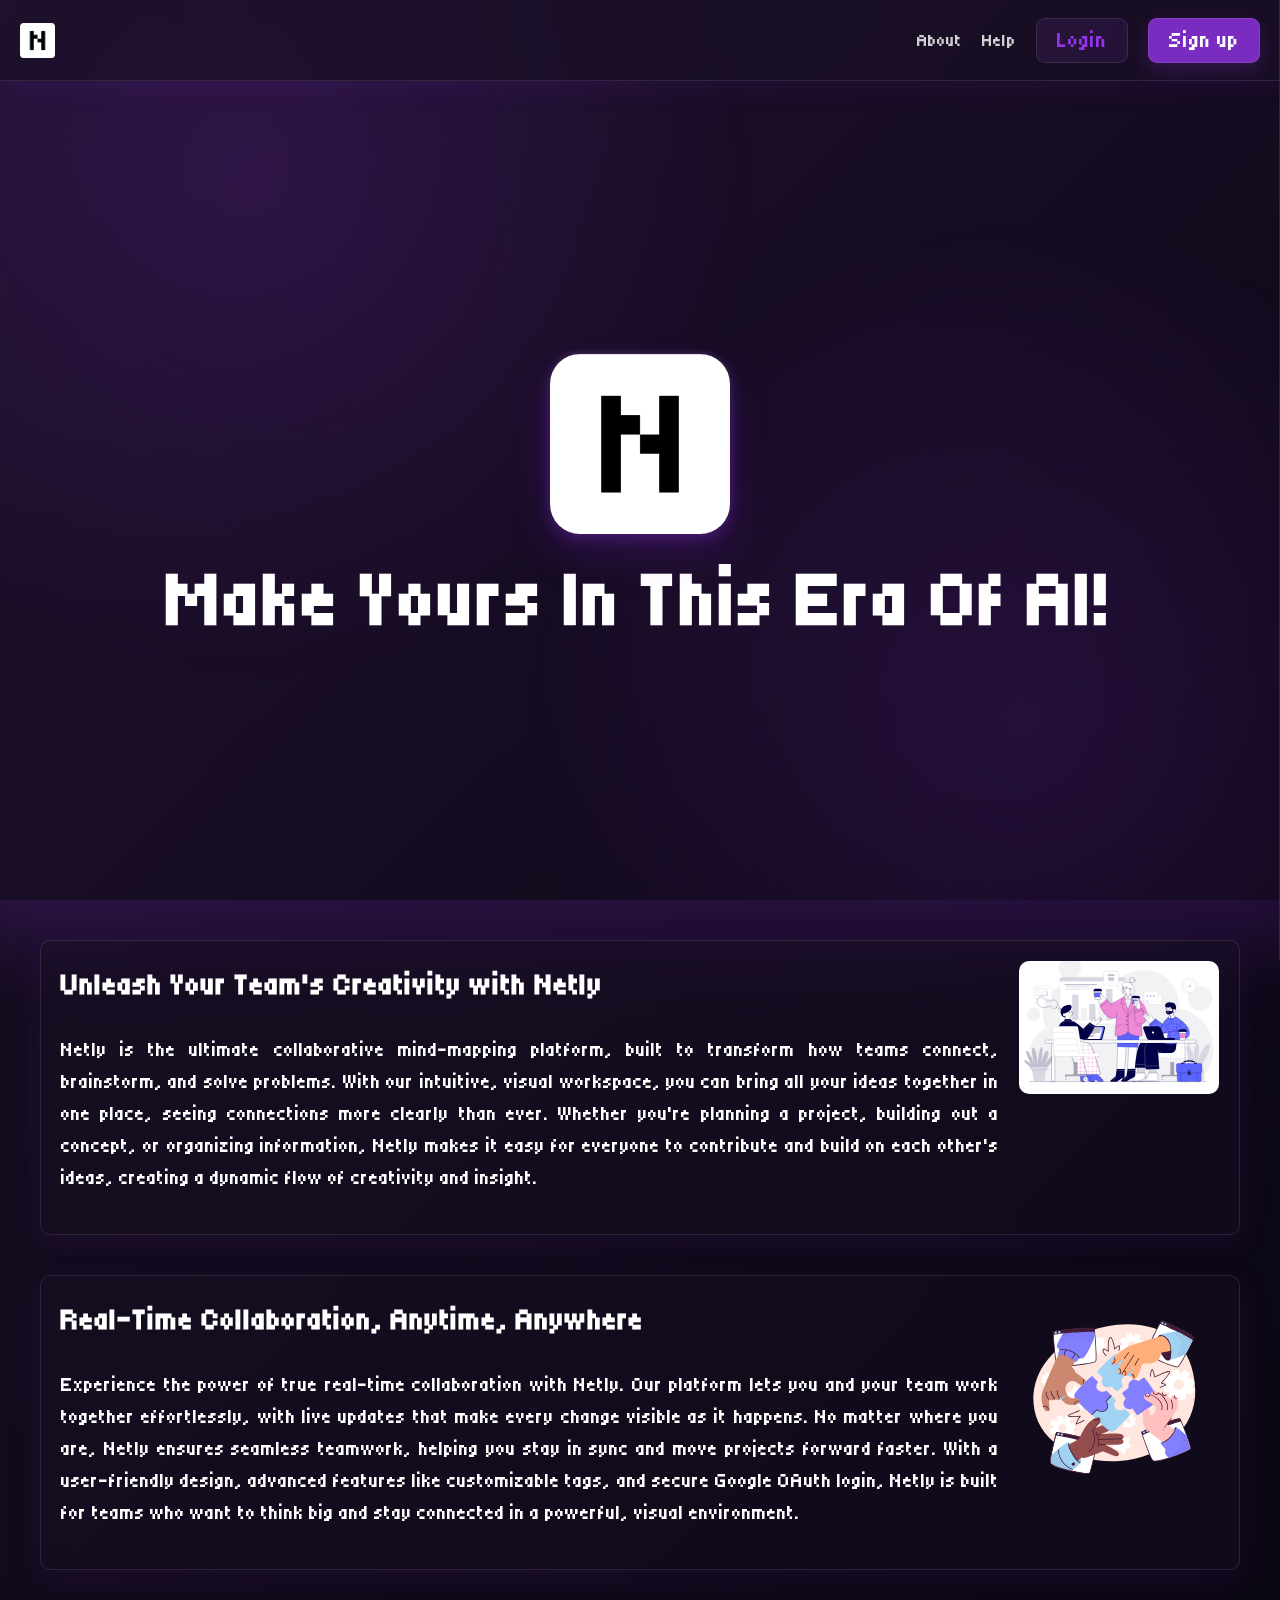
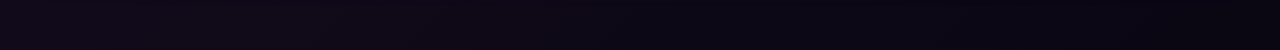
<file: index.html>
<!DOCTYPE html>
<html lang="en">
<head>
    <meta charset="UTF-8">
    <meta name="viewport" content="width=device-width, initial-scale=1.0">
    <title>Netly</title>
    <link rel="preconnect" href="https://fonts.googleapis.com">
    <link rel="preconnect" href="https://fonts.gstatic.com" crossorigin>
    <link href="https://fonts.googleapis.com/css2?family=Plus+Jakarta+Sans:ital,wght@0,200..800;1,200..800&family=Tiny5&display=swap" rel="stylesheet">
    <link rel="stylesheet" href="style.css" type="text/css" media="all">
    <script src="script.js"></script>
</head>
<body>
    <header class="header">
        <div class="left-section">
            <div class="hamburger" onclick="toggleSidebar()">☰</div>
            <img src="/images/netly_logo_small.png" alt="Netly Logo Small" class="logo-small">
        </div>

        <div class="right-section">
            <a href="#" class="nav-link">About</a>
            <a href="#" class="nav-link">Help</a>
            <a href="javascript:void(0);" class="login-button" id="loginButton" onclick="showEmailPopup()">Login</a>
            <a href="javascript:void(0);" class="sign-up-button" id="signUpButton" onclick="showEmailPopup()">Sign up</a>
            <span id="emailInitial" class="email-initial"></span>
        </div>
    </header>

    <section class="hero-section">
        <img src="/images/netly_logo_large.png" alt="Netly Logo Big" class="logo-big">
        <div class="tagline">Make Yours In This Era Of AI!</div>
    </section>

    <section class="content-section">
        <div class="paragraph-container">
            <div class="paragraph-text">
                <h2>Unleash Your Team's Creativity with Netly</h2>
                <p class= "ps">Netly is the ultimate collaborative mind-mapping platform, built to transform how teams connect, brainstorm, and solve problems. With our intuitive, visual workspace, you can bring all your ideas together in one place, seeing connections more clearly than ever. Whether you're planning a project, building out a concept, or organizing information, Netly makes it easy for everyone to contribute and build on each other's ideas, creating a dynamic flow of creativity and insight.</p>
            </div>
            <img src="/images/illustration1.svg" alt="Creativity Illustration" class="illustration">
        </div>

        <div class="paragraph-container">
            <div class="paragraph-text">
                <h2>Real-Time Collaboration, Anytime, Anywhere</h2>
                <p class="ps">Experience the power of true real-time collaboration with Netly. Our platform lets you and your team work together effortlessly, with live updates that make every change visible as it happens. No matter where you are, Netly ensures seamless teamwork, helping you stay in sync and move projects forward faster. With a user-friendly design, advanced features like customizable tags, and secure Google OAuth login, Netly is built for teams who want to think big and stay connected in a powerful, visual environment.</p>
            </div>
            <img src="/images/illustration2.svg" alt="Collaboration Illustration" class="illustration">
        </div>
    </section>

    <div class="sidebar" id="sidebar">
        <a href="javascript:void(0)" onclick="closeSidebar()">× Close</a>
        <a href="#" onclick="closeSidebar()">About</a>
        <a href="#" onclick="closeSidebar()">Help</a>
    </div>


<div class="overlay" id="overlay"></div>

    <div class="popup" id="emailPopup">
    <h3>Enter Your Email</h3>
    <input type="email" id="emailInput" placeholder="example@email.com" required>
    <div class="button-container">
        <button class="popup-button submit-button" onclick="login()">Submit</button>
        <button class="popup-button cancel-button" onclick="closeEmailPopup()">Cancel</button>
    </div>
    <!-- Divider with text -->
    <div class="divider-container">
        <div class="divider-line"></div>
        <p class="divider-text">Or login with</p>
    </div>
    <!-- Google login button -->
<!-- Include Google Platform Library -->
<script src="https://accounts.google.com/gsi/client" async defer></script>

<!-- Google Sign-In Button -->
<div id="g_id_onload"
     data-client_id="1063504037016-n1eb54cn9kbu6ogostjkssut32f1gq47.apps.googleusercontent.com"
     data-callback="handleCredentialResponse"
     data-auto_prompt="false">
</div>

<div class="image-button-container">
    <div id="buttonDiv" class="rendered-google-login"></div>
</div>
 <!--- <div class="custom-google-login">
    <img src="/images/google_icon.svg" alt="google svg">
  </div>-->
</div>
   
    
</body>
</html>
</file>
<file: style.css>
/* New background and glow effect */
body {
    margin: 0;
    font-family: 'tiny5', serif;
    background: linear-gradient(145deg, #1A1025, #0A0612); /* Dark purple gradient */
    color: #FFFFFF;
    min-height: 100vh;
    text-align: center;
    overflow-x: hidden;
    box-shadow: 0px 0px 100px 50px rgba(147, 51, 234, 0.2); /* Purple glow */
}

/* Header styling */
.header {
    position: fixed;
    top: 0;
    left: 0;
    right: 0;
    height: 80px;
    display: flex;
    justify-content: space-between;
    align-items: center;
    padding: 0 20px;
    z-index: 1000;
    background-color: rgba(26, 16, 37, 0.95);
    border-bottom: 2px solid #331B4D;
    box-shadow: 0px 0px 40px 20px rgba(147, 51, 234, 0.15);
    transition: box-shadow 0.3s ease;
}

.header-no-glow {
    box-shadow: none;
}

.left-section {
    display: flex;
    align-items: center;
    height: 35px;
}

.right-section {
    display: flex;
    align-items: center;
    gap: 20px;
    height: 45px;
}

.hero-section {
    min-height: 100vh;
    display: flex;
    flex-direction: column;
    align-items: center;
    justify-content: center;
    padding: 80px 20px;
    box-sizing: border-box;
    box-shadow: 0px 0px 80px 40px rgba(147, 51, 234, 0.2);
}

/* Logo styling */
.logo-big {
    width: 180px;
    height: auto;
    max-width: 100%;
    margin-bottom: 20px;
    border-radius: 30px;
    transform: perspective(1000px) rotateX(0deg) rotateY(0deg);
    box-shadow: 
        0 5px 15px rgba(147, 51, 234, 0.3),
        0 10px 20px rgba(0, 0, 0, 0.2),
        0 20px 40px rgba(147, 51, 234, 0.2),
        0 -2px 6px rgba(255, 255, 255, 0.1);
    transition: transform 0.3s ease, box-shadow 0.3s ease;
    cursor: pointer;
    transform-style: preserve-3d;
    will-change: transform;
    max-height: 180px;
    object-fit: contain;
}

/* Responsive adjustments */
@media (max-width: 768px) {
    .logo-big {
        width: 140px;
        max-height: 140px;
    }
}

/* Desktop specific */
@media (min-width: 769px) {
    .logo-big {
        width: 180px;
        max-height: 180px;
        margin-top: 100px;
    }
    
    .logo-big:hover {
        box-shadow: 
            0 8px 25px rgba(147, 51, 234, 0.4),
            0 15px 30px rgba(0, 0, 0, 0.25),
            0 25px 50px rgba(147, 51, 234, 0.3),
            0 -2px 6px rgba(255, 255, 255, 0.15);
    }
}

.logo-big:active {
    box-shadow: 
        0 3px 10px rgba(147, 51, 234, 0.2),
        0 6px 15px rgba(0, 0, 0, 0.15),
        0 12px 30px rgba(147, 51, 234, 0.15),
        0 -1px 4px rgba(255, 255, 255, 0.1);
}

.logo-small {
    height: 35px;
}

.tagline {
    font-weight: 600;
    font-size: 76.8px;
    line-height: 93px;
    max-width: 1065px;
    text-align: center;
}

/* Navigation elements */
.hamburger {
    display: block;
    cursor: pointer;
    font-size: 28px;
    color: #FFFFFF;
    margin-right: 10px;
    height: 35px;
    line-height: 35px;
}

.nav-link {
    font-size: 18px;
    color: rgba(255, 255, 255, 0.8);
    text-decoration: none;
    display: flex;
    align-items: center;
    height: 45px;
    transition: color 0.3s ease;
}

.nav-link:hover {
    color: #9333EA;
}

/* Button styling */
.sign-up-button {
    font-weight: 500;
    font-size: 22px;
    padding: 10px 20px;
    background: linear-gradient(145deg, #9333EA, #7928CA);
    color: #FFFFFF;
    border-radius: 9px;
    text-decoration: none;
    height: 45px;
    display: flex;
    align-items: center;
    box-sizing: border-box;
    border: none;
    transition: transform 0.3s ease, box-shadow 0.3s ease;
}

.sign-up-button:hover {
    transform: translateY(-2px);
    box-shadow: 0 4px 15px rgba(147, 51, 234, 0.4);
}

.login-button {
    font-weight: 500;
    font-size: 22px;
    padding: 10px 20px;
    background: transparent;
    color: #9333EA;
    border: 1px solid rgba(147, 51, 234, 0.5);
    border-radius: 9px;
    text-decoration: none;
    height: 45px;
    display: flex;
    align-items: center;
    box-sizing: border-box;
    transition: all 0.3s ease;
}

.login-button:hover {
    background: rgba(147, 51, 234, 0.1);
    border-color: #9333EA;
}

.email-initial {
    font-weight: bold;
    font-size: 22px;
    background: linear-gradient(145deg, #9333EA, #7928CA);
    color: #FFFFFF;
    border-radius: 50%;
    width: 45px;
    height: 45px;
    display: none;
    align-items: center;
    justify-content: center;
}

/* Content section styling */
.content-section {
    padding: 40px 20px;
    max-width: 1200px;
    margin: 0 auto;
}

.paragraph-container {
    display: flex;
    flex-direction: row;
    align-items: flex-start;
    gap: 20px;
    padding: 20px;
    background-color: rgba(26, 16, 37, 0.7);
    border: 1px solid rgba(147, 51, 234, 0.1);
    border-radius: 10px;
    box-shadow: 0 4px 20px rgba(147, 51, 234, 0.1);
    margin-bottom: 40px;
}

.ps {
    font-family: "tiny5";
    text-align: justify;
    font-weight: 200;
    font-size: 20px;
}

.paragraph-text {
    flex: 1;
    font-size: 20px;
    line-height: 1.6;
    text-align: left;
}

.paragraph-text h2 {
    margin-top: 0;
}

.illustration {
    width: 200px;
    height: auto;
    border-radius: 10px;
}

/* Sidebar styling */
.sidebar {
    position: fixed;
    top: 0;
    right: -250px;
    width: 250px;
    height: 100%;
    background-color: #1A1025;
    padding-top: 60px;
    z-index: 1000;
    transition: right 0.3s ease-in-out;
    border-left: 1px solid rgba(147, 51, 234, 0.2);
}

.sidebar.active {
    right: 0;
}

.sidebar a {
    padding: 8px 15px;
    text-decoration: none;
    font-size: 18px;
    color: #FFFFFF;
    display: block;
    border-bottom: 1px solid rgba(255, 255, 255, 0.1);
    transition: background-color 0.3s ease;
}

.sidebar a:hover {
    background: rgba(147, 51, 234, 0.1);
}

.sidebar a:first-child {
    border-bottom: 2px solid rgba(255, 255, 255, 0.2);
    margin-bottom: 5px;
}

/* Popup styling */
.popup {
    display: none;
    position: fixed;
    top: 50%;
    left: 50%;
    transform: translate(-50%, -50%) scale(0.7);
    background: linear-gradient(145deg, #1A1025, #0A0612);
    padding: 30px;
    border-radius: 15px;
    z-index: 2000;
    min-width: 320px;
    opacity: 0;
    transition: all 0.3s ease-in-out;
    border: 1px solid rgba(147, 51, 234, 0.2);
    box-shadow: 0 0 30px rgba(147, 51, 234, 0.2);
}

.popup input {
    width: 100%;
    padding: 12px 15px;
    font-size: 16px;
    background: rgba(26, 16, 37, 0.9);
    border: 1px solid rgba(147, 51, 234, 0.3);
    border-radius: 9px;
    color: #FFFFFF;
    margin-bottom: 20px;
    transition: all 0.3s ease;
    box-sizing: border-box;
}

.popup input:focus {
    outline: none;
    border-color: #9333EA;
    box-shadow: 0 0 15px rgba(147, 51, 234, 0.2);
}

.popup.active {
    opacity: 1;
    transform: translate(-50%, -50%) scale(1);
}

.popup h3 {
    color: #FFFFFF;
    font-family: 'tiny5', serif;
    font-size: 24px;
    margin: 0 0 20px 0;
    text-align: center;
}

.popup input::placeholder {
    color: rgba(255, 255, 255, 0.5);
}

.button-container {
    display: flex;
    justify-content: center;
    gap: 20px;
}

.popup-button {
    cursor: pointer;
    padding: 12px 25px;
    border: none;
    border-radius: 9px;
    font-size: 16px;
    font-weight: 500;
    transition: all 0.3s ease;
}

.submit-button {
    background: linear-gradient(145deg, #9333EA, #7928CA);
    color: #FFFFFF;
}

.submit-button:hover {
    background: linear-gradient(145deg, #7928CA, #9333EA);
    transform: translateY(-2px);
    box-shadow: 0 4px 15px rgba(147, 51, 234, 0.4);
}

.cancel-button {
    background: transparent;
    color: rgba(255, 255, 255, 0.8);
    border: 1px solid rgba(255, 255, 255, 0.3);
}

.cancel-button:hover {
    border-color: rgba(255, 255, 255, 0.5);
    background: rgba(255, 255, 255, 0.1);
}

/* Overlay styling */
.overlay {
    display: none;
    position: fixed;
    top: 0;
    left: 0;
    width: 100%;
    height: 100%;
    backdrop-filter: blur(5px);
    z-index: 1500;
    background: rgba(0, 0, 0, 0.7);
    opacity: 0;
    transition: opacity 0.3s ease-in-out;
}

.overlay.active {
    opacity: 1;
}

/* Divider styling */
.divider-container {
    position: relative;
    text-align: center;
    margin: 20px 0;
}

.divider-line {
    height: 1px;
    background: rgba(147, 51, 234, 0.2);
    width: 100%;
    margin: 15px 0;
}

.divider-text {
    color: rgba(147, 51, 234, 0.8);
    font-family: 'tiny5', serif;
    font-size: 16px;
    margin: 0;
    padding: 0 10px;
    background: linear-gradient(145deg, #1A1025, #0A0612);
    display: inline-block;
    position: relative;
}

/* Google login button */
.rendered-google-login {
    width: 40px;
    height: 40px;
    background-image: url('/images/google_icon.svg');
    background-size: cover;
}

.image-button-container {
    display: flex;
    justify-content: center;
}

/* Responsive styles */
@media (max-width: 768px) {
    .hamburger {
        display: block;
    }

    .logo-small {
        height: 35px;
        width: auto;
    }

    .nav-link {
        display: none;
    }

    .tagline {
        font-size: 80px;
    }

    .paragraph-container {
        flex-direction: column;
        align-items: center;
        text-align: center;
    }

    .illustration {
        width: 100%;
        max-width: 300px;
    }

    .paragraph-text {
        text-align: center;
    }
}

@media (min-width: 769px) {
    .hamburger {
        display: none;
    }

    .nav-link {
        display: flex;
    }

    .login-button {
        display: flex;
    }
}

/* Update the header with glassmorphism */
.header {
    background: rgba(26, 16, 37, 0.7);
    backdrop-filter: blur(10px);
    -webkit-backdrop-filter: blur(10px);
    border-bottom: 1px solid rgba(255, 255, 255, 0.1);
    box-shadow: 0 4px 30px rgba(147, 51, 234, 0.1);
}

/* Update paragraph containers with glassmorphism */
.paragraph-container {
    background: rgba(26, 16, 37, 0.4);
    backdrop-filter: blur(10px);
    -webkit-backdrop-filter: blur(10px);
    border: 1px solid rgba(255, 255, 255, 0.1);
    box-shadow: 0 8px 32px 0 rgba(147, 51, 234, 0.1);
}

/* Update popup with glassmorphism */
.popup {
    background: rgba(26, 16, 37, 0.6);
    backdrop-filter: blur(16px);
    -webkit-backdrop-filter: blur(16px);
    border: 1px solid rgba(255, 255, 255, 0.1);
    box-shadow: 0 8px 32px 0 rgba(147, 51, 234, 0.2);
}

/* Update sidebar with glassmorphism */
.sidebar {
    background: rgba(26, 16, 37, 0.7);
    backdrop-filter: blur(10px);
    -webkit-backdrop-filter: blur(10px);
    border-left: 1px solid rgba(255, 255, 255, 0.1);
}

/* Update buttons with glassmorphism */
.login-button {
    background: rgba(147, 51, 234, 0.1);
    backdrop-filter: blur(4px);
    -webkit-backdrop-filter: blur(4px);
    border: 1px solid rgba(255, 255, 255, 0.1);
    transition: all 0.3s ease;
}

.login-button:hover {
    background: rgba(147, 51, 234, 0.2);
    border-color: rgba(255, 255, 255, 0.2);
    box-shadow: 0 8px 20px 0 rgba(147, 51, 234, 0.2);
}

.sign-up-button {
    background: rgba(147, 51, 234, 0.8);
    backdrop-filter: blur(4px);
    -webkit-backdrop-filter: blur(4px);
    border: 1px solid rgba(255, 255, 255, 0.1);
    box-shadow: 0 8px 20px 0 rgba(147, 51, 234, 0.2);
}

.sign-up-button:hover {
    background: rgba(147, 51, 234, 0.9);
    box-shadow: 0 8px 25px 0 rgba(147, 51, 234, 0.3);
}

/* Update popup input with glassmorphism */
.popup input {
    background: rgba(255, 255, 255, 0.05);
    backdrop-filter: blur(4px);
    -webkit-backdrop-filter: blur(4px);
    border: 1px solid rgba(255, 255, 255, 0.1);
}

.popup input:focus {
    background: rgba(255, 255, 255, 0.1);
    border-color: rgba(147, 51, 234, 0.5);
}

/* Update submit button in popup */
.submit-button {
    background: rgba(147, 51, 234, 0.8);
    backdrop-filter: blur(4px);
    -webkit-backdrop-filter: blur(4px);
    border: 1px solid rgba(255, 255, 255, 0.1);
}

.submit-button:hover {
    background: rgba(147, 51, 234, 0.9);
}

/* Update cancel button in popup */
.cancel-button {
    background: rgba(255, 255, 255, 0.05);
    backdrop-filter: blur(4px);
    -webkit-backdrop-filter: blur(4px);
    border: 1px solid rgba(255, 255, 255, 0.1);
}

.cancel-button:hover {
    background: rgba(255, 255, 255, 0.1);
}

/* Enhanced overlay with better blur */
.overlay {
    background: rgba(0, 0, 0, 0.3);
    backdrop-filter: blur(8px);
    -webkit-backdrop-filter: blur(8px);
}

/* Add subtle hover effect to nav links */
.nav-link {
    position: relative;
    transition: all 0.3s ease;
}

.nav-link:after {
    content: '';
    position: absolute;
    bottom: -2px;
    left: 0;
    width: 0;
    height: 1px;
    background: rgba(147, 51, 234, 0.8);
    transition: width 0.3s ease;
}

.nav-link:hover:after {
    width: 100%;
}

/* Email initial with glassmorphism */
.email-initial {
    background: rgba(147, 51, 234, 0.8);
    backdrop-filter: blur(4px);
    -webkit-backdrop-filter: blur(4px);
    border: 1px solid rgba(255, 255, 255, 0.1);
}

/* Enhance background for better glassmorphism effect */
body {
    background: linear-gradient(135deg, #1A1025, #0A0612);
    position: relative;
}

body::before {
    content: '';
    position: fixed;
    top: 0;
    left: 0;
    right: 0;
    bottom: 0;
    background: 
        radial-gradient(circle at 20% 20%, rgba(147, 51, 234, 0.15) 0%, transparent 40%),
        radial-gradient(circle at 80% 80%, rgba(147, 51, 234, 0.15) 0%, transparent 40%);
    z-index: -1;
}

/* Add subtle gradient animation to background */
@keyframes gradientAnimation {
    0% {
        background-position: 0% 50%;
    }
    50% {
        background-position: 100% 50%;
    }
    100% {
        background-position: 0% 50%;
    }
}

body::after {
    content: '';
    position: fixed;
    top: 0;
    left: 0;
    right: 0;
    bottom: 0;
    background: linear-gradient(
        135deg,
        rgba(147, 51, 234, 0.05) 0%,
        transparent 25%,
        rgba(147, 51, 234, 0.05) 50%,
        transparent 75%,
        rgba(147, 51, 234, 0.05) 100%
    );
    background-size: 400% 400%;
    animation: gradientAnimation 15s ease infinite;
    z-index: -1;
}
</file>
